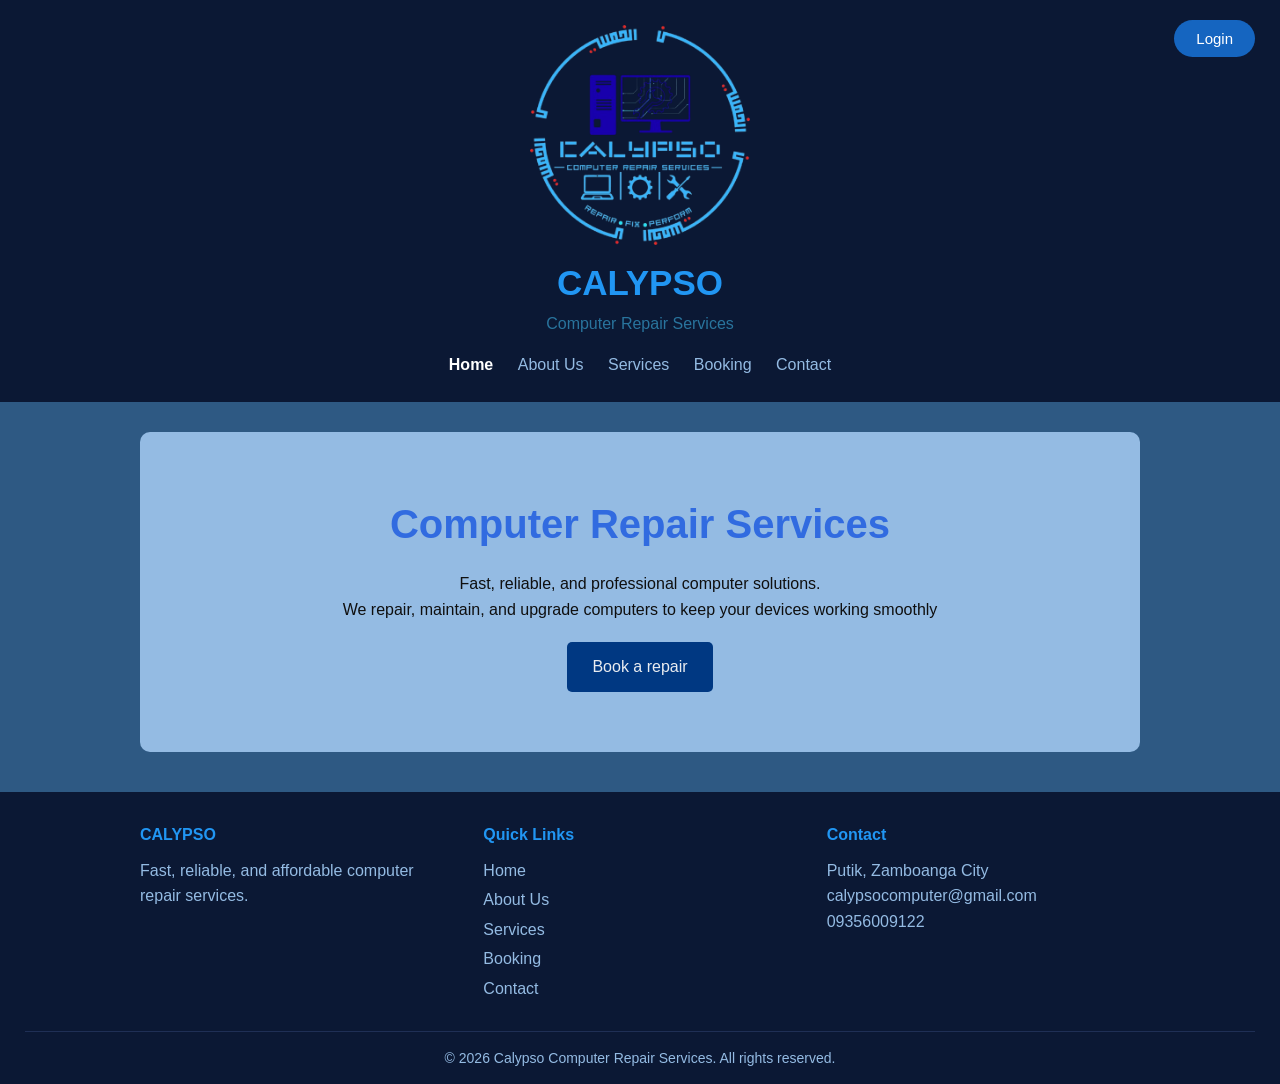
<file: index.html>
<!DOCTYPE html>
<html lang="en">
    <head>
        <meta charset="UTF-8">
        <meta name="viewport" content="width=device-width, initial-scale=1.0">
        <title>Home | Calypso Computer Repair Services</title>
        <link rel="stylesheet" href="External.css">
        <link rel="icon" type="image/png" href="logo-removebg-preview.png">
    </head>
    <body>
        <header>
            <button type="button" class="login-btn" id="openLogin">Login</button>
            <img src="logo-removebg-preview.png" alt="Calypso Computer Repair Services" class="logo">
            <h1>CALYPSO</h1>
            <p>Computer Repair Services</p>
            <nav>
                <a href="Calypso-Computer-Repair-Services.html" class="active">Home</a>
                <a href="About-Us.html">About Us</a>
                <a href="Services.html">Services</a>
                <a href="Booking.html">Booking</a>
                <a href="Contact.html">Contact</a>
            </nav>
        </header>

        <main>
            <section id="home">
                <h2>Computer Repair Services</h2>
                <p>Fast, reliable, and professional computer solutions.</p>
                <p>We repair, maintain, and upgrade computers to keep your devices working smoothly</p>
                <a href="Booking.html">Book a repair</a>
            </section>
        </main>

        <dialog id="loginDialog">
            <h3>Login</h3>
            <form id="loginForm">
                <p>Log in if you have a membership account.</p>
                <label for="username">Username:</label>
                <input type="text" id="username" name="username" autocomplete="username" required>

                <label for="password">Password:</label>
                <input type="password" id="password" name="password" autocomplete="current-password" required>

                <div class="dialog-actions">
                    <button type="submit">Login</button>
                    <button type="button" class="cancel-btn" id="loginCancel">Cancel</button>
                </div>
            </form>
        </dialog>

        <dialog id="messageDialog">
            <h3 id="dialogTitle"></h3>
            <p id="dialogText"></p>
            <button type="button" id="dialogClose">OK</button>
        </dialog>

        <footer>
            <div class="footer-content">
                <div class="footer-col">
                    <h4>CALYPSO</h4>
                    <p>Fast, reliable, and affordable computer repair services.</p>
                </div>
                <div class="footer-col">
                    <h4>Quick Links</h4>
                    <a href="Calypso-Computer-Repair-Services.html">Home</a>
                    <a href="About-Us.html">About Us</a>
                    <a href="Services.html">Services</a>
                    <a href="Booking.html">Booking</a>
                    <a href="Contact.html">Contact</a>
                </div>
                <div class="footer-col">
                    <h4>Contact</h4>
                    <p>Putik, Zamboanga City</p>
                    <p>calypsocomputer@gmail.com</p>
                    <p>09356009122</p>
                </div>
            </div>
            <p class="footer-copy">&copy; 2026 Calypso Computer Repair Services. All rights reserved.</p>
        </footer>

        <audio id="backgroundAudio" cla5ss="hidden-audio" autoplay loop preload="auto">
            <source src="RiveR - Solo.mp3" type="audio/mpeg">
        </audio>

        <script>
            (function () {
                var audio = document.getElementById("backgroundAudio");
                var started = false;
                document.addEventListener("pointerdown", function () {
                    if (!started && audio) {
                        started = true;
                        audio.play().catch(function () {});
                    }
                }, { once: true });

                var msgDialog = document.getElementById("messageDialog");
                var loginDialog = document.getElementById("loginDialog");
                var login = document.getElementById("loginForm");

                document.getElementById("dialogClose").addEventListener("click", function () { msgDialog.close(); });
                document.getElementById("openLogin").addEventListener("click", function () { loginDialog.showModal(); });
                document.getElementById("loginCancel").addEventListener("click", function () { loginDialog.close(); });

                // Login (front-end only)
                login.addEventListener("submit", function (e) {
                    e.preventDefault();
                    var user = login.username.value.trim();
                    login.reset();
                    loginDialog.close();
                    document.getElementById("dialogTitle").textContent = "Login Successful";
                    document.getElementById("dialogText").textContent = "Welcome, " + user + "!";
                    msgDialog.showModal();
                });
            })();
        </script>
    </body>
</html>
</file>
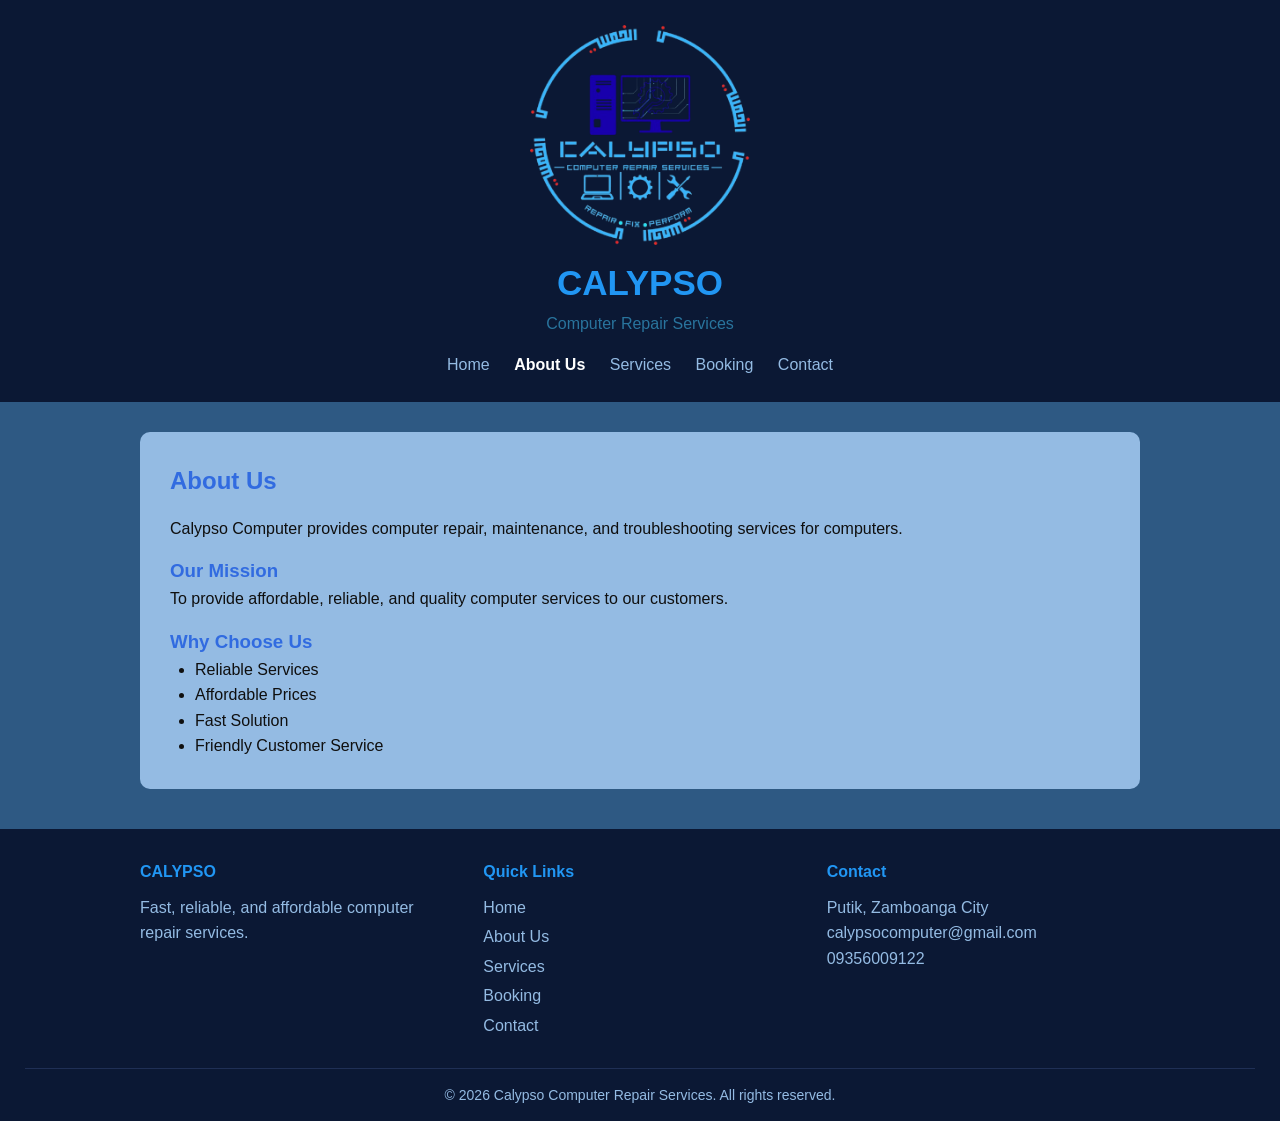
<file: About-Us.html>
<!DOCTYPE html>
<html lang="en">
    <head>
        <meta charset="UTF-8">
        <meta name="viewport" content="width=device-width, initial-scale=1.0">
        <title>About Us | Calypso Computer Repair Services</title>
        <link rel="stylesheet" href="External.css">
    </head>
    <body>
        <header>
            <img src="logo-removebg-preview.png" alt="Calypso Computer Repair Services" class="logo">
            <h1>CALYPSO</h1>
            <p>Computer Repair Services</p>
            <nav>
                <a href="Calypso-Computer-Repair-Services.html">Home</a>
                <a href="About-Us.html" class="active">About Us</a>
                <a href="Services.html">Services</a>
                <a href="Booking.html">Booking</a>
                <a href="Contact.html">Contact</a>
            </nav>
        </header>

        <main>
            <section id="about">
                <h2>About Us</h2>
                <p>Calypso Computer provides computer repair, maintenance, and troubleshooting services for computers.</p>

                <h3>Our Mission</h3>
                <p>To provide affordable, reliable, and quality computer services to our customers.</p>

                <h3>Why Choose Us</h3>
                <ul>
                    <li>Reliable Services</li>
                    <li>Affordable Prices</li>
                    <li>Fast Solution</li>
                    <li>Friendly Customer Service</li>
                </ul>
            </section>
        </main>

        <footer>
            <div class="footer-content">
                <div class="footer-col">
                    <h4>CALYPSO</h4>
                    <p>Fast, reliable, and affordable computer repair services.</p>
                </div>
                <div class="footer-col">
                    <h4>Quick Links</h4>
                    <a href="Calypso-Computer-Repair-Services.html">Home</a>
                    <a href="About-Us.html">About Us</a>
                    <a href="Services.html">Services</a>
                    <a href="Booking.html">Booking</a>
                    <a href="Contact.html">Contact</a>
                </div>
                <div class="footer-col">
                    <h4>Contact</h4>
                    <p>Putik, Zamboanga City</p>
                    <p>calypsocomputer@gmail.com</p>
                    <p>09356009122</p>
                </div>
            </div>
            <p class="footer-copy">&copy; 2026 Calypso Computer Repair Services. All rights reserved.</p>
        </footer>
    </body>
</html>
</file>
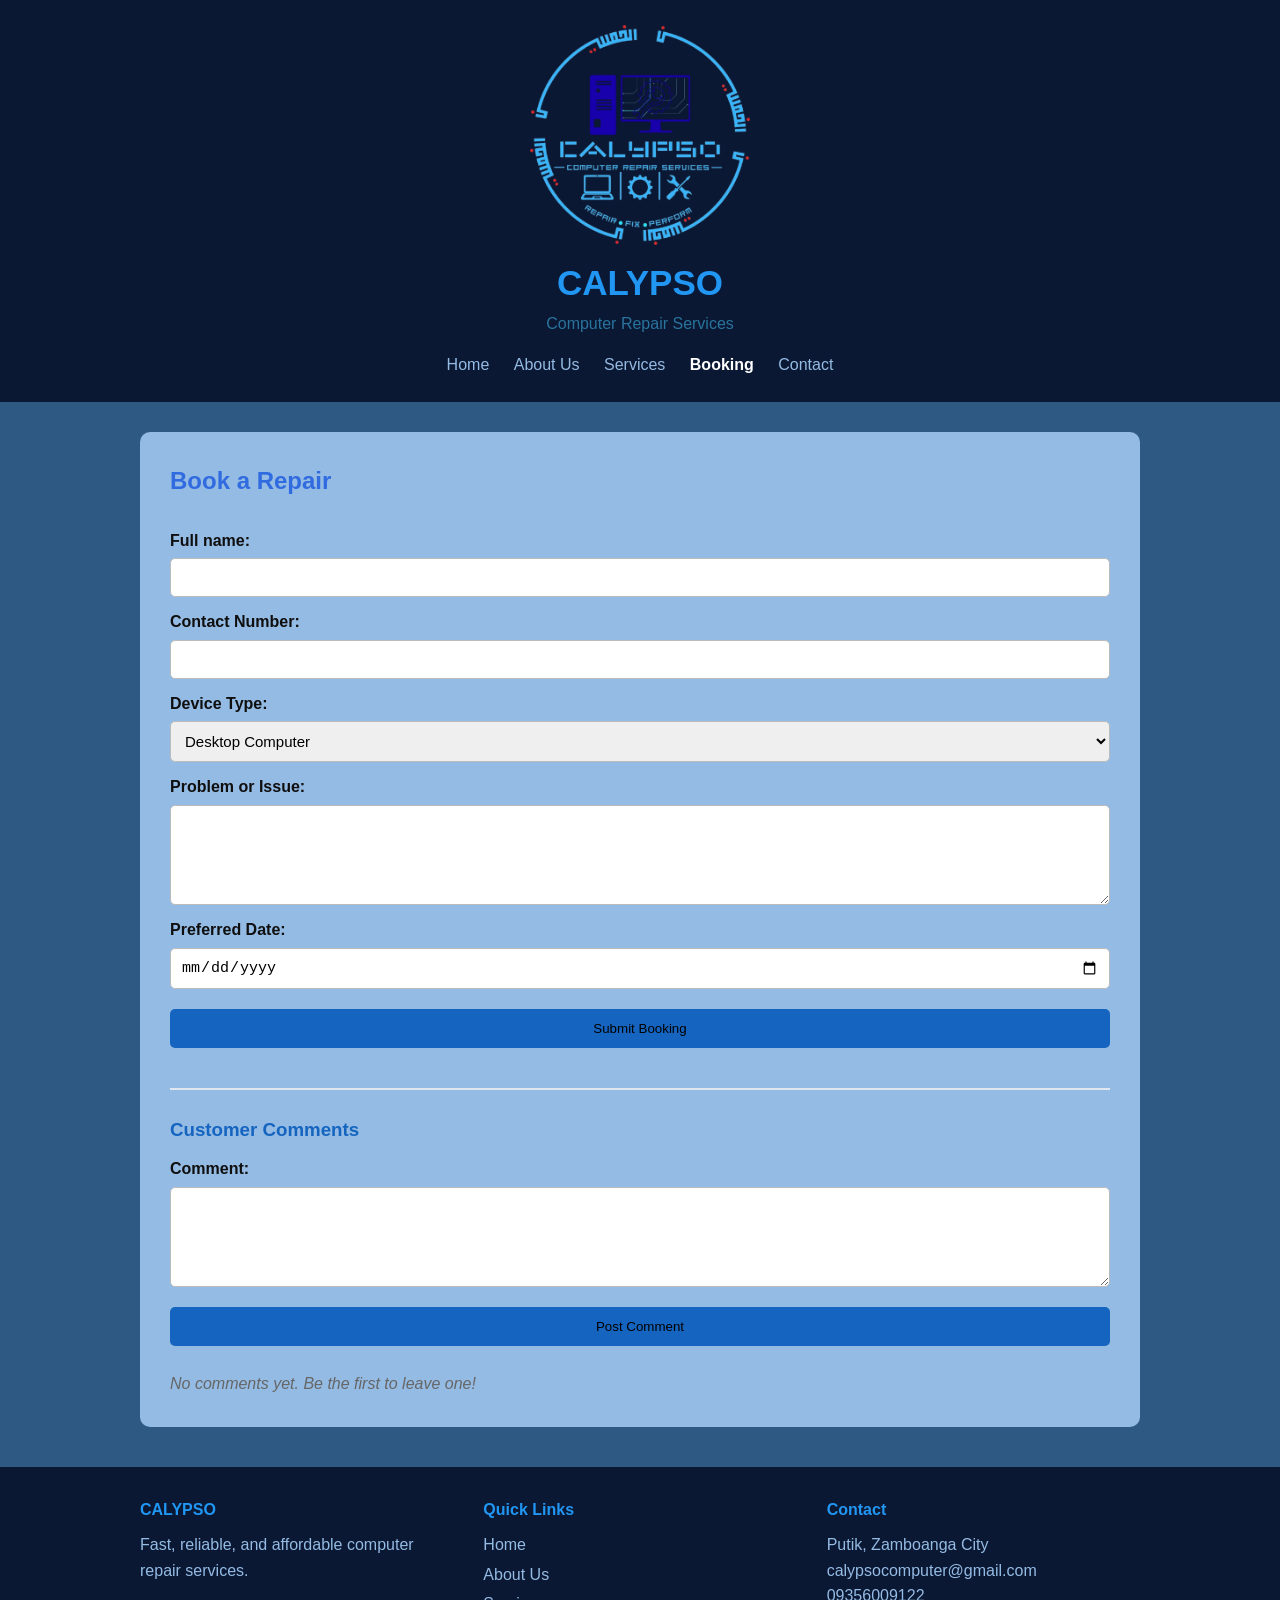
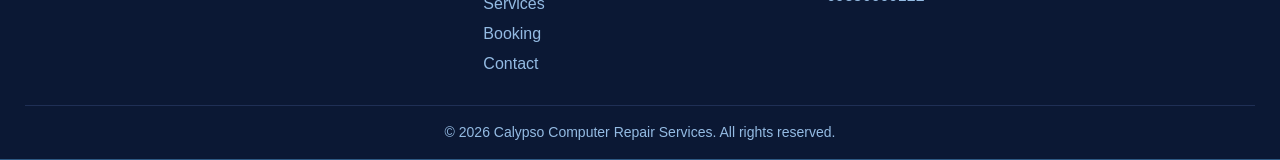
<file: Booking.html>
<!DOCTYPE html>
<html lang="en">
    <head>
        <meta charset="UTF-8">
        <meta name="viewport" content="width=device-width, initial-scale=1.0">
        <title>Booking | Calypso Computer Repair Services</title>
        <link rel="stylesheet" href="External.css">
    </head>
    <body>
        <header>
            <img src="logo-removebg-preview.png" alt="Calypso Computer Repair Services" class="logo">
            <h1>CALYPSO</h1>
            <p>Computer Repair Services</p>
            <nav>
                <a href="Calypso-Computer-Repair-Services.html">Home</a>
                <a href="About-Us.html">About Us</a>
                <a href="Services.html">Services</a>
                <a href="Booking.html" class="active">Booking</a>
                <a href="Contact.html">Contact</a>
            </nav>
        </header>

        <main>
            <section id="booking">
                <h2>Book a Repair</h2>

                <form id="bookingForm">
                    <label for="name">Full name:</label>
                    <input type="text" id="name" name="name" required>

                    <label for="contact">Contact Number:</label>
                    <input type="tel" id="contact" name="contact" required>

                    <label for="device">Device Type:</label>
                    <select name="device" id="device">
                        <option>Desktop Computer</option>
                        <option>Laptop</option>
                        <option>Other</option>
                    </select>

                    <label for="problem">Problem or Issue:</label>
                    <textarea name="problem" id="problem" required></textarea>

                    <label for="date">Preferred Date:</label>
                    <input type="date" id="date" name="date" required>

                    <button type="submit">Submit Booking</button>
                </form>

                <div id="comments">
                    <h3>Customer Comments</h3>

                    <form id="commentForm">
                        <label for="comment">Comment:</label>
                        <textarea id="comment" name="comment" required></textarea>
                        <button type="submit">Post Comment</button>
                    </form>

                    <div id="commentList">
                        <p id="noComments">No comments yet. Be the first to leave one!</p>
                    </div>
                </div>
            </section>
        </main>

        <dialog id="messageDialog">
            <h3 id="dialogTitle"></h3>
            <p id="dialogText"></p>
            <button type="button" id="dialogClose">OK</button>
        </dialog>

        <footer>
            <div class="footer-content">
                <div class="footer-col">
                    <h4>CALYPSO</h4>
                    <p>Fast, reliable, and affordable computer repair services.</p>
                </div>
                <div class="footer-col">
                    <h4>Quick Links</h4>
                    <a href="Calypso-Computer-Repair-Services.html">Home</a>
                    <a href="About-Us.html">About Us</a>
                    <a href="Services.html">Services</a>
                    <a href="Booking.html">Booking</a>
                    <a href="Contact.html">Contact</a>
                </div>
                <div class="footer-col">
                    <h4>Contact</h4>
                    <p>Putik, Zamboanga City</p>
                    <p>calypsocomputer@gmail.com</p>
                    <p>09356009122</p>
                </div>
            </div>
            <p class="footer-copy">&copy; 2026 Calypso Computer Repair Services. All rights reserved.</p>
        </footer>

        <script>
            (function () {
                // Message dialog + booking form
                var dialog = document.getElementById("messageDialog");
                document.getElementById("dialogClose").addEventListener("click", function () { dialog.close(); });

                var booking = document.getElementById("bookingForm");
                booking.addEventListener("submit", function (e) {
                    e.preventDefault();
                    var name = document.getElementById("name").value.trim();
                    document.getElementById("dialogTitle").textContent = "Booking Submitted";
                    document.getElementById("dialogText").textContent =
                        "Thank you, " + name + "! We will contact you soon to confirm your repair.";
                    dialog.showModal();
                    booking.reset();
                });

                // Customer comments (saved in the browser)
                var form = document.getElementById("commentForm");
                var list = document.getElementById("commentList");
                var empty = document.getElementById("noComments");
                var KEY = "calypsoComments";
                var comments = [];

                try { comments = JSON.parse(localStorage.getItem(KEY)) || []; } catch (e) {}

                function render() {
                    list.innerHTML = "";
                    if (comments.length === 0) { list.appendChild(empty); return; }
                    comments.forEach(function (c) {
                        var item = document.createElement("article");
                        var msg = document.createElement("p");
                        var when = document.createElement("small");
                        msg.textContent = c.text;
                        when.textContent = c.date;
                        item.appendChild(msg);
                        item.appendChild(when);
                        list.appendChild(item);
                    });
                }

                form.addEventListener("submit", function (e) {
                    e.preventDefault();
                    var text = form.comment.value.trim();
                    if (!text) return;
                    comments.unshift({ text: text, date: new Date().toLocaleDateString() });
                    try { localStorage.setItem(KEY, JSON.stringify(comments)); } catch (err) {}
                    form.reset();
                    render();
                });

                render();
            })();
        </script>
    </body>
</html>
</file>
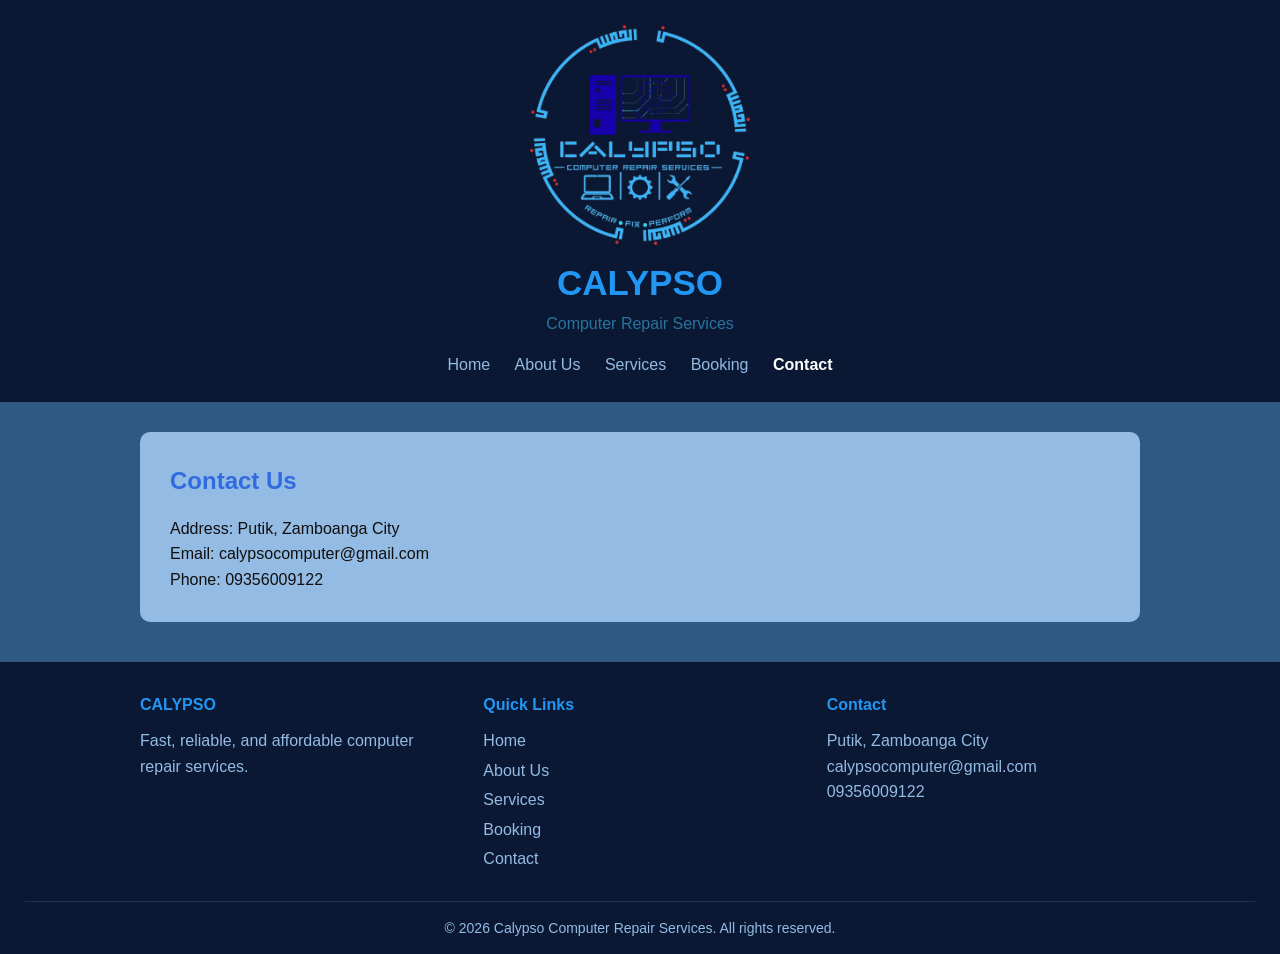
<file: Contact.html>
<!DOCTYPE html>
<html lang="en">
    <head>
        <meta charset="UTF-8">
        <meta name="viewport" content="width=device-width, initial-scale=1.0">
        <title>Contact | Calypso Computer Repair Services</title>
        <link rel="stylesheet" href="External.css">
    </head>
    <body>
        <header>
            <img src="logo-removebg-preview.png" alt="Calypso Computer Repair Services" class="logo">
            <h1>CALYPSO</h1>
            <p>Computer Repair Services</p>
            <nav>
                <a href="Calypso-Computer-Repair-Services.html">Home</a>
                <a href="About-Us.html">About Us</a>
                <a href="Services.html">Services</a>
                <a href="Booking.html">Booking</a>
                <a href="Contact.html" class="active">Contact</a>
            </nav>
        </header>

        <main>
            <section id="contact">
                <h2>Contact Us</h2>
                <p>Address: Putik, Zamboanga City</p>
                <p>Email: calypsocomputer@gmail.com</p>
                <p>Phone: 09356009122</p>
            </section>
        </main>

        <footer>
            <div class="footer-content">
                <div class="footer-col">
                    <h4>CALYPSO</h4>
                    <p>Fast, reliable, and affordable computer repair services.</p>
                </div>
                <div class="footer-col">
                    <h4>Quick Links</h4>
                    <a href="Calypso-Computer-Repair-Services.html">Home</a>
                    <a href="About-Us.html">About Us</a>
                    <a href="Services.html">Services</a>
                    <a href="Booking.html">Booking</a>
                    <a href="Contact.html">Contact</a>
                </div>
                <div class="footer-col">
                    <h4>Contact</h4>
                    <p>Putik, Zamboanga City</p>
                    <p>calypsocomputer@gmail.com</p>
                    <p>09356009122</p>
                </div>
            </div>
            <p class="footer-copy">&copy; 2026 Calypso Computer Repair Services. All rights reserved.</p>
        </footer>
    </body>
</html>
</file>
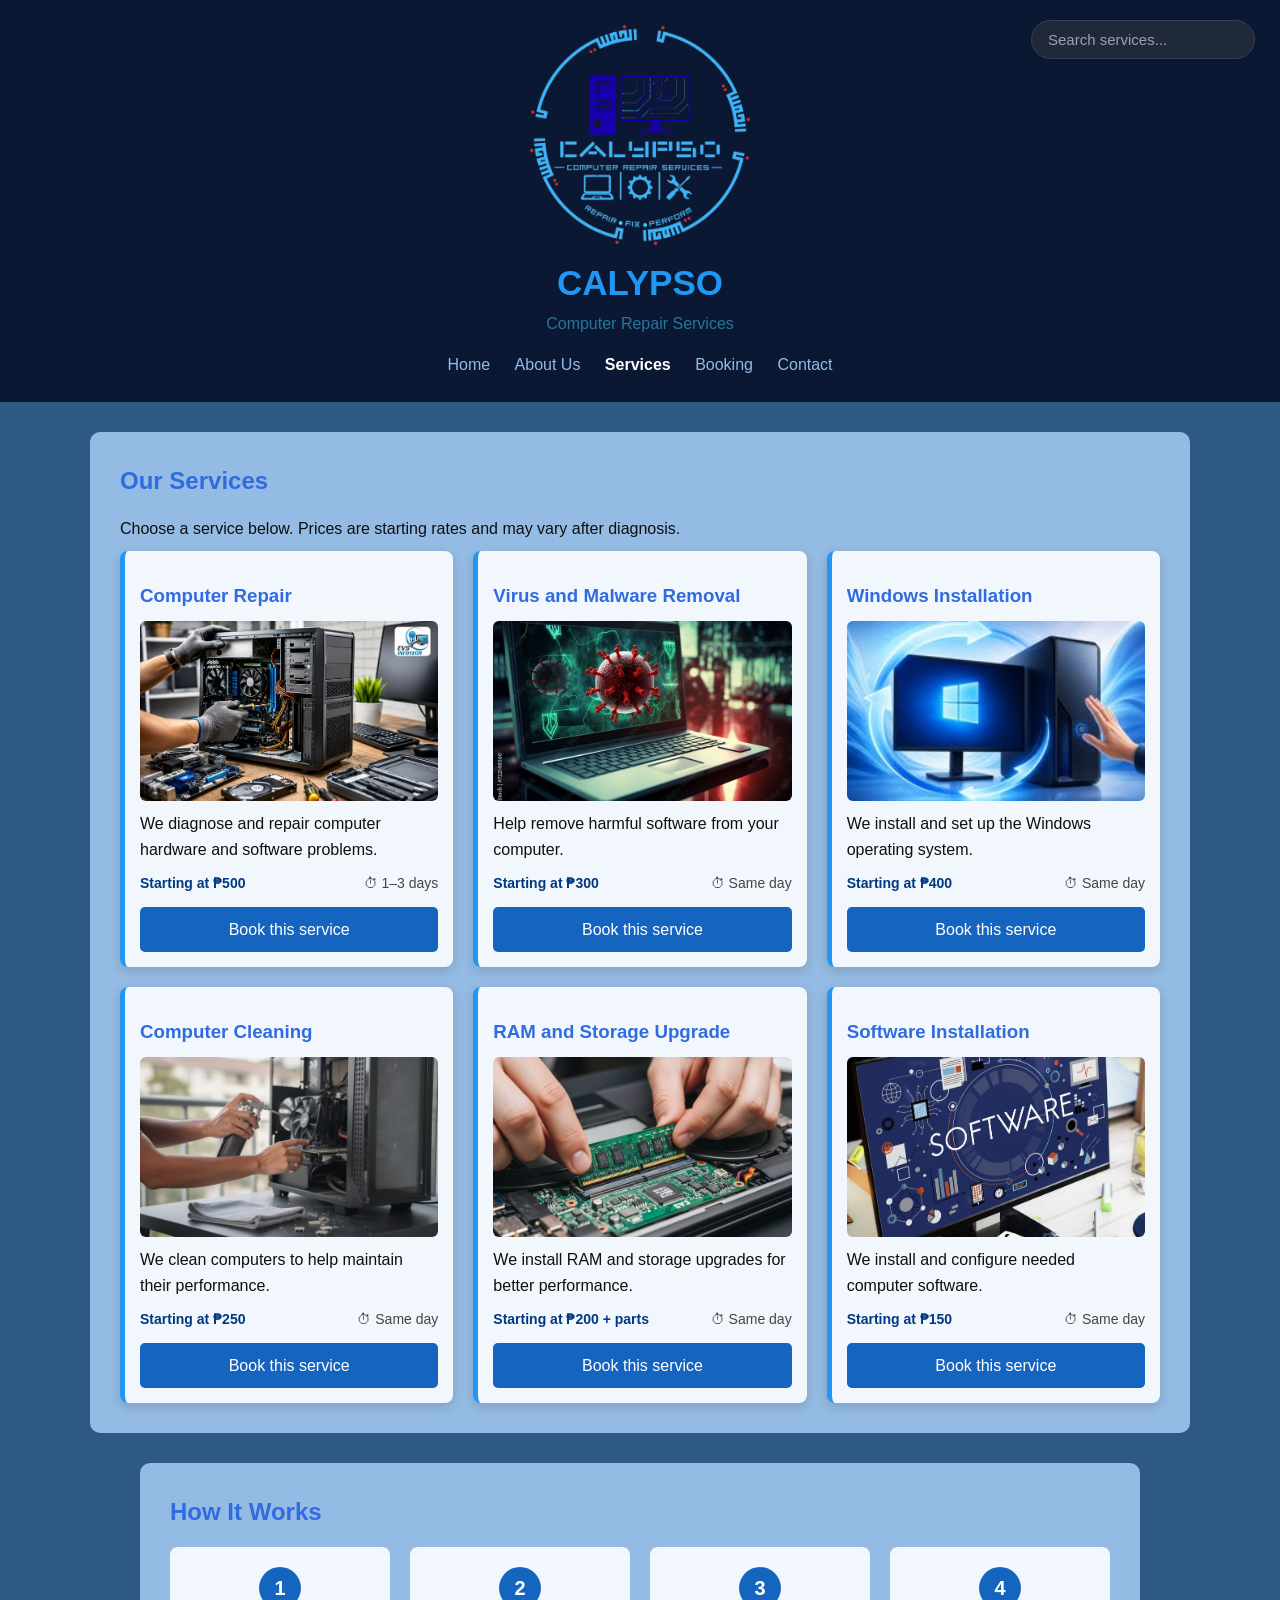
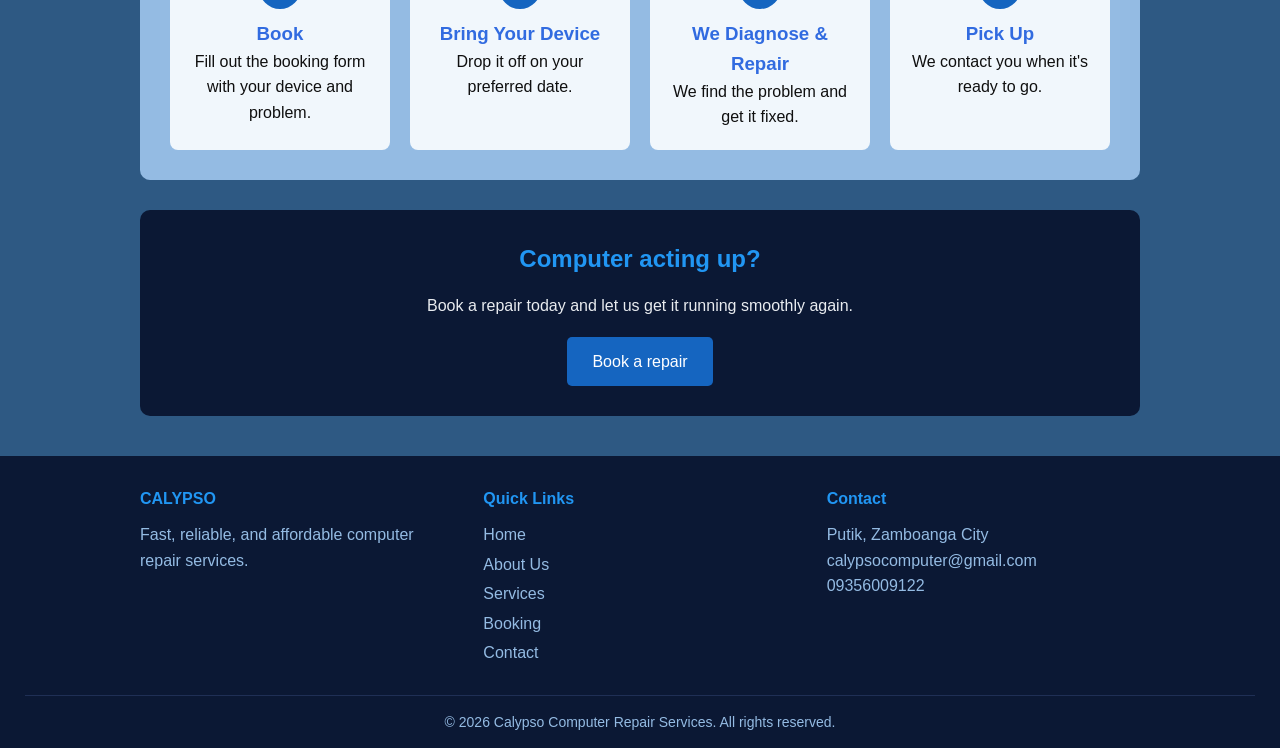
<file: Services.html>
<!DOCTYPE html>
<html lang="en">
    <head>
        <meta charset="UTF-8">
        <meta name="viewport" content="width=device-width, initial-scale=1.0">
        <title>Services | Calypso Computer Repair Services</title>
        <link rel="stylesheet" href="External.css">
    </head>
    <body>
        <header>
            <div class="site-search" role="search">
                <input type="search" id="serviceSearch" aria-label="Search services" placeholder="Search services..." autocomplete="off">
                <ul id="searchOptions" class="search-options" hidden></ul>
            </div>
            <img src="logo-removebg-preview.png" alt="Calypso Computer Repair Services" class="logo">
            <h1>CALYPSO</h1>
            <p>Computer Repair Services</p>
            <nav>
                <a href="Calypso-Computer-Repair-Services.html">Home</a>
                <a href="About-Us.html">About Us</a>
                <a href="Services.html" class="active">Services</a>
                <a href="Booking.html">Booking</a>
                <a href="Contact.html">Contact</a>
            </nav>
        </header>

        <main>
            <section id="services">
                <h2>Our Services</h2>
                <p class="section-intro">Choose a service below. Prices are starting rates and may vary after diagnosis.</p>

                <div class="service-grid">

                <article>
                    <h3>Computer Repair</h3>
                    <img src="computer%20rep.jpg" alt="Computer repair service">
                    <p>We diagnose and repair computer hardware and software problems.</p>
                                    <p class="price-row"><span class="price">Starting at ₱500</span><span class="turnaround">⏱ 1–3 days</span></p>
                    <a class="book-btn" href="Booking.html">Book this service</a>
                </article>

                <article>
                    <h3>Virus and Malware Removal</h3>
                    <img src="virus%20%26%20malw.jpg" alt="Virus and malware removal service">
                    <p>Help remove harmful software from your computer.</p>
                                    <p class="price-row"><span class="price">Starting at ₱300</span><span class="turnaround">⏱ Same day</span></p>
                    <a class="book-btn" href="Booking.html">Book this service</a>
                </article>

                <article>
                    <h3>Windows Installation</h3>
                    <img src="wind%20ins.jpg" alt="Windows installation service">
                    <p>We install and set up the Windows operating system.</p>
                                    <p class="price-row"><span class="price">Starting at ₱400</span><span class="turnaround">⏱ Same day</span></p>
                    <a class="book-btn" href="Booking.html">Book this service</a>
                </article>

                <article>
                    <h3>Computer Cleaning</h3>
                    <img src="computer%20clean.jpg" alt="Computer cleaning service">
                    <p>We clean computers to help maintain their performance.</p>
                                    <p class="price-row"><span class="price">Starting at ₱250</span><span class="turnaround">⏱ Same day</span></p>
                    <a class="book-btn" href="Booking.html">Book this service</a>
                </article>

                <article>
                    <h3>RAM and Storage Upgrade</h3>
                    <img src="ram%20upgd.jpg" alt="RAM and storage upgrade service">
                    <p>We install RAM and storage upgrades for better performance.</p>
                                    <p class="price-row"><span class="price">Starting at ₱200 + parts</span><span class="turnaround">⏱ Same day</span></p>
                    <a class="book-btn" href="Booking.html">Book this service</a>
                </article>

                <article>
                    <h3>Software Installation</h3>
                    <img src="softwRE%20INS.jpg" alt="Software installation service">
                    <p>We install and configure needed computer software.</p>
                                    <p class="price-row"><span class="price">Starting at ₱150</span><span class="turnaround">⏱ Same day</span></p>
                    <a class="book-btn" href="Booking.html">Book this service</a>
                </article>

                </div>

                <p id="noResults" hidden>No services found.</p>
            </section>

            <section id="how-it-works">
                <h2>How It Works</h2>
                <div class="steps">
                    <div class="step"><span class="step-num">1</span><h3>Book</h3><p>Fill out the booking form with your device and problem.</p></div>
                    <div class="step"><span class="step-num">2</span><h3>Bring Your Device</h3><p>Drop it off on your preferred date.</p></div>
                    <div class="step"><span class="step-num">3</span><h3>We Diagnose &amp; Repair</h3><p>We find the problem and get it fixed.</p></div>
                    <div class="step"><span class="step-num">4</span><h3>Pick Up</h3><p>We contact you when it's ready to go.</p></div>
                </div>
            </section>

            <section id="cta-banner">
                <h2>Computer acting up?</h2>
                <p>Book a repair today and let us get it running smoothly again.</p>
                <a href="Booking.html">Book a repair</a>
            </section>
        </main>

        <footer>
            <div class="footer-content">
                <div class="footer-col">
                    <h4>CALYPSO</h4>
                    <p>Fast, reliable, and affordable computer repair services.</p>
                </div>
                <div class="footer-col">
                    <h4>Quick Links</h4>
                    <a href="Calypso-Computer-Repair-Services.html">Home</a>
                    <a href="About-Us.html">About Us</a>
                    <a href="Services.html">Services</a>
                    <a href="Booking.html">Booking</a>
                    <a href="Contact.html">Contact</a>
                </div>
                <div class="footer-col">
                    <h4>Contact</h4>
                    <p>Putik, Zamboanga City</p>
                    <p>calypsocomputer@gmail.com</p>
                    <p>09356009122</p>
                </div>
            </div>
            <p class="footer-copy">&copy; 2026 Calypso Computer Repair Services. All rights reserved.</p>
        </footer>

        <script>
            (function () {
                var search = document.getElementById("serviceSearch");
                var options = document.getElementById("searchOptions");
                var noResults = document.getElementById("noResults");
                var servicesSection = document.getElementById("services");
                var cards = document.querySelectorAll("#services article");

                function buildOptions(q) {
                    options.innerHTML = "";
                    var found = 0;
                    cards.forEach(function (card) {
                        if (q && card.textContent.toLowerCase().indexOf(q) === -1) return;
                        var li = document.createElement("li");
                        li.textContent = card.querySelector("h3").textContent;
                        li.addEventListener("click", function () {
                            search.value = li.textContent;
                            filterCards(li.textContent.toLowerCase());
                            closeOptions();
                            servicesSection.scrollIntoView({ behavior: "smooth" });
                        });
                        options.appendChild(li);
                        found++;
                    });
                    if (found === 0) {
                        var none = document.createElement("li");
                        none.className = "no-result";
                        none.textContent = "No result found";
                        options.appendChild(none);
                    }
                    options.hidden = false;
                }

                function closeOptions() { options.hidden = true; }

                function filterCards(q) {
                    var shown = 0;
                    cards.forEach(function (card) {
                        var match = card.textContent.toLowerCase().indexOf(q) !== -1;
                        card.hidden = !match;
                        if (match) shown++;
                    });
                    noResults.hidden = shown !== 0;
                }

                search.addEventListener("focus", function () { buildOptions(search.value.trim().toLowerCase()); });
                search.addEventListener("click", function () { buildOptions(search.value.trim().toLowerCase()); });

                search.addEventListener("input", function () {
                    var q = search.value.trim().toLowerCase();
                    buildOptions(q);
                    filterCards(q);
                    if (q) servicesSection.scrollIntoView({ behavior: "smooth" });
                });

                search.addEventListener("keydown", function (e) {
                    if (e.key === "Enter") {
                        closeOptions();
                        servicesSection.scrollIntoView({ behavior: "smooth" });
                    } else if (e.key === "Escape") {
                        closeOptions();
                    }
                });

                document.addEventListener("click", function (e) {
                    if (!e.target.closest(".site-search")) closeOptions();
                });
            })();
        </script>
    </body>
</html>
</file>
<file: External.css>
* {
    margin: 0;
    padding: 0;
    box-sizing: border-box;
}

body {
    font-family: Arial, sans-serif;
    background-color: #2e5983;
    color: #0f0f0f;
    line-height: 1.6;
}



header {
    background-color: #0b1834;
    color: rgb(41, 116, 157);
    text-align: center;
    padding: 25px;
}


.logo {
    width: 220px;
    height: 220px;
    object-fit: contain;
    display: block;
    margin: 0 auto 10px;
}

header h1 {
    color: #2196f3;
    font-size: 35px;
}

header p {
    margin-bottom: 15px;
}

nav a{
    color: #94bbe3;
    text-decoration: none;
    margin: 0 10px;
}

nav a:hover {
    color: #155fb4;
}

section {
    max-width: 1000px;
    margin: 30px auto;
    padding: 30px;
    background-color: #94bbe3;
    border-radius: 10px;
}

section h2 {
    color: #316be0;
    margin-bottom: 15px;
}

section h3 {
    margin-top: 15px;
    color: #316be0;
}

#home {
    text-align: center;
    padding: 60px 30px;
}

#home h2 {
    font-size: 40px;
}

#home a {
    display:inline-block ;
    margin-top: 20px;
    padding: 12px 25px;
    background-color: #003882;
    color: #e9ecf0;
    text-decoration: none;
    border-radius: 5px;
}
 
#home a:hover {
    background-color: #0d47a1;
}

ul {
    margin-left: 25px;
}

article {
    padding: 15px;
    margin: 15px 0;
    border-left: 5px solid #2196f3;
    background-color: #f1f7fc;
}

form {
    display: flex;
    flex-direction: column;
}

label {
    margin-top: 12px;
    margin-bottom: 5px;
    font-weight: bold;
}

input,
select,
textarea {
    padding: 10px;
    border: 1px solid #bbb;
    border-radius: 5px;
    font-size: 15px;
}

textarea {
    min-height: 100px;
}

button {
    margin-top: 20px;
    padding: 12px;
    background-color: #1565c0;
    border: none;
    border-radius: 5px;
    cursor: pointer;
}

button:hover {
    background-color: #0d47a1;
}

#services article img {
    width: 100%;
    max-width: 300px;
    height: 180px;
    object-fit: cover;
}



#comments {
    margin-top: 40px;
    padding-top: 25px;
    border-top: 2px solid #e0e6ed;
}

#comments h3 {
    color: #1565c0;
    margin-top: 0;
}

#commentList {
    margin-top: 25px;
}

#commentList article small {
    display: block;
    margin-top: 8px;
    color: #666;
}

#noComments {
    color: #666;
    font-style: italic;
}




#services label {
    display: block;
}

#serviceSearch {
    width: 100%;
    margin-bottom: 10px;
}

.site-search {
    position: absolute;
    top: 20px;
    right: 25px;
}

.site-search input {
    width: 240px;
    padding: 10px 16px;
    border: 1px solid #374151;
    border-radius: 20px;
    background-color: #1f2937;
    color: white;
    font-size: 15px;
}

.site-search input::placeholder {
    color: #9ca3af;
}

.site-search input:focus {
    outline: 2px solid #2196f3;
    border-color: #2196f3;
}


.search-options {
    position: absolute;
    top: 100%;
    left: 0;
    right: 0;
    margin: 6px 0 0;
    padding: 6px 0;
    list-style: none;
    text-align: left;
    background-color: white;
    color: #222;
    border-radius: 10px;
    box-shadow: 0 8px 24px rgba(0, 0, 0, 0.35);
    z-index: 200;
    max-height: 280px;
    overflow-y: auto;
}

.search-options li {
    padding: 10px 16px;
    cursor: pointer;
}

.search-options li:hover {
    background-color: #e3f2fd;
    color: #1565c0;
}

.search-options li.no-result {
    color: #666;
    font-style: italic;
    cursor: default;
}

.search-options li.no-result:hover {
    background-color: transparent;
    color: #666;
}

@media (max-width: 600px) {
    .site-search {
        position: relative;
        margin-bottom: 15px;
    }
    .site-search input {
        width: 100%;
    }
}

#noResults {
    color: #666;
    font-style: italic;
}

.hidden-audio {
    position: absolute;
    width: 1px;
    height: 1px;
    overflow: hidden;
    opacity: 0;
    pointer-events: none;
}

#login form {
    max-width: 400px;
}



dialog {
    margin: auto;
    padding: 25px 30px;
    width: 90%;
    max-width: 400px;
    border: none;
    border-radius: 10px;
    text-align: center;
    box-shadow: 0 10px 30px rgba(0, 0, 0, 0.3);
}

dialog::backdrop {
    background-color: rgba(17, 24, 39, 0.6);
}

dialog h3 {
    margin-top: 0;
    color: #1565c0;
}

dialog button {
    color: white;
    padding: 10px 30px;
}


/* ---------- Multi-page additions ---------- */
header {
    position: relative;
}

nav a.active {
    color: #ffffff;
    font-weight: bold;
}

.login-btn {
    position: absolute;
    top: 20px;
    right: 25px;
    margin-top: 0;
    padding: 10px 22px;
    background-color: #1565c0;
    color: #ffffff;
    border-radius: 20px;
    font-size: 15px;
}

#loginDialog form {
    text-align: left;
}

#loginDialog .dialog-actions {
    display: flex;
    gap: 10px;
    justify-content: center;
    margin-top: 10px;
}

#loginDialog .dialog-actions button {
    margin-top: 10px;
}

#loginDialog .cancel-btn {
    background-color: #6b7280;
}

@media (max-width: 600px) {
    .login-btn {
        position: relative;
        top: auto;
        right: auto;
        display: block;
        margin: 0 auto 15px;
    }
}


/* ---------- Footer ---------- */
footer {
    background-color: #0b1834;
    color: #94bbe3;
    padding: 30px 25px 15px;
    margin-top: 40px;
}

.footer-content {
    max-width: 1000px;
    margin: 0 auto;
    display: flex;
    flex-wrap: wrap;
    gap: 30px;
    justify-content: space-between;
}

.footer-col {
    flex: 1 1 200px;
}

.footer-col h4 {
    color: #2196f3;
    margin-bottom: 10px;
}

.footer-col a {
    display: block;
    color: #94bbe3;
    text-decoration: none;
    margin-bottom: 4px;
}

.footer-col a:hover {
    color: #ffffff;
}

.footer-copy {
    text-align: center;
    margin-top: 25px;
    padding-top: 15px;
    border-top: 1px solid #1f2f55;
    font-size: 14px;
}


/* ---------- Services page ---------- */
#services {
    max-width: 1100px;
}

.section-intro {
    margin-bottom: 10px;
}

.service-grid {
    display: grid;
    grid-template-columns: repeat(3, 1fr);
    gap: 20px;
}

.service-grid article {
    margin: 0;
    display: flex;
    flex-direction: column;
    border-radius: 8px;
    box-shadow: 0 4px 12px rgba(0, 0, 0, 0.15);
    transition: transform 0.2s, box-shadow 0.2s;
}

.service-grid article:hover {
    transform: translateY(-4px);
    box-shadow: 0 8px 20px rgba(0, 0, 0, 0.25);
}

.service-grid article[hidden] {
    display: none;
}

#services .service-grid article img {
    max-width: 100%;
    margin: 10px 0;
    border-radius: 6px;
}

.service-grid article p:not(.price-row) {
    flex-grow: 1;
}

.price-row {
    display: flex;
    justify-content: space-between;
    align-items: center;
    flex-wrap: wrap;
    gap: 6px;
    margin-top: 10px;
    font-size: 14px;
}

.price {
    font-weight: bold;
    color: #003882;
}

.turnaround {
    color: #444;
}

.book-btn {
    display: block;
    margin-top: 12px;
    padding: 10px;
    text-align: center;
    background-color: #1565c0;
    color: #ffffff;
    text-decoration: none;
    border-radius: 5px;
}

.book-btn:hover {
    background-color: #0d47a1;
}

/* How it works */
.steps {
    display: grid;
    grid-template-columns: repeat(4, 1fr);
    gap: 20px;
    text-align: center;
}

.step {
    background-color: #f1f7fc;
    padding: 20px 15px;
    border-radius: 8px;
}

.step h3 {
    margin-top: 10px;
}

.step-num {
    display: inline-flex;
    align-items: center;
    justify-content: center;
    width: 42px;
    height: 42px;
    border-radius: 50%;
    background-color: #1565c0;
    color: #ffffff;
    font-weight: bold;
    font-size: 20px;
}

/* Call-to-action banner */
#cta-banner {
    text-align: center;
    background-color: #0b1834;
    color: #e9ecf0;
}

#cta-banner h2 {
    color: #2196f3;
}

#cta-banner a {
    display: inline-block;
    margin-top: 18px;
    padding: 12px 25px;
    background-color: #1565c0;
    color: #ffffff;
    text-decoration: none;
    border-radius: 5px;
}

#cta-banner a:hover {
    background-color: #0d47a1;
}

@media (max-width: 900px) {
    .service-grid { grid-template-columns: repeat(2, 1fr); }
    .steps { grid-template-columns: repeat(2, 1fr); }
}

@media (max-width: 600px) {
    .service-grid { grid-template-columns: 1fr; }
    .steps { grid-template-columns: 1fr; }
}
</file>
